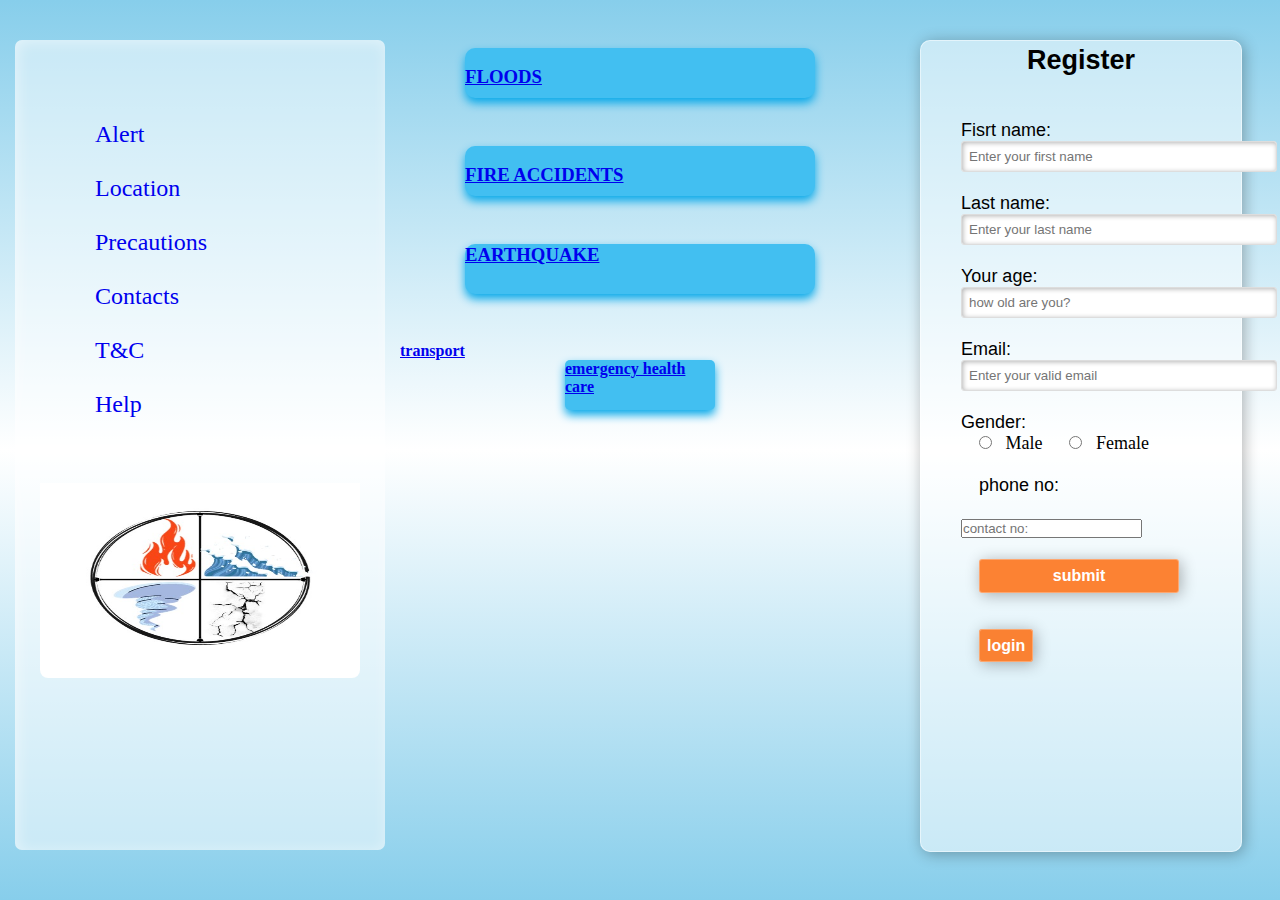
<file: index.html>
<!DOCTYPE html>
<html lang="en">
<head>
    <meta charset="UTF-8">
    <meta name="viewport" content="width=device-width, initial-scale="1.0">
    <title>Document</title>
    <link rel="stylesheet" href="https://cdnjs.cloudflare.com/ajax/libs/font-awesome/6.4.2/css/all.min.css" integrity="sha512-z3gLpd7yknf1YoNbCzqRKc4qyor8gaKU1qmn+CShxbuBusANI9QpRohGBreCFkKxLhei6S9CQXFEbbKuqLg0DA==" crossorigin="anonymous" referrerpolicy="no-referrer" />
    <style>
        .main1
        {
            display: flex;
            text-decoration: solid;
        }
        .firstbox
        {
            width: 500px;
            height:100vh;
            font-display: 20%;
            font-size: x-large;
            text-size-adjust: 10px;
            background-image: linear-gradient(skyblue,white,skyblue);        
}  
        .secondbox
        {
             width: 600px;
             height: 100vh;
             background-image: linear-gradient(skyblue,white,skyblue);
             background:linear-gradient(skyblue,white,skyblue);
             background-position:center;
        }
        .thirdbox
        { 
            width: 500px;
            height: 100vh;
            background:linear-gradient(skyblue,white,skyblue);
        }
        *{
    margin: 0;
    padding: 0;
}
div.main{
    width: 80%;
    margin: 40px auto 0px auto;
}
h2{
    text-align: center;
    padding: 4px;
    font-family: sans-serif;
}
div.register{
    background-color:rgba(255,255,255,0.5);
    width: 100%;
    font-size: 18px;
    border-radius: 10px;
    border: 1px solid rgba(255,255,255,0.5);
    box-shadow: 2px 2px 15px rgba(0,0,0,0.3);
    color: black;
    height: 90vh;
}
form#register{
    margin: 40px;
}
label{
    font-family: sans-serif;
    font-size: 18px;
    font-style: arial;
}
input#name{
    width: 300px;
    border: 1px solid #ddd;
    border-radius: 3px;
    outline: 0;
    padding: 7px;
    background-color: #fff;
    box-shadow: inset 1px 1px 5px rgba(0,0,0,0.3);
}
input#submit{
    width: 200px;
    padding: 7px;
    font-size: 16px;
    font-family: sans-serif;
    font-weight: 600;
    border: none;
    border-radius: 3px;
    background-color: rgba(255,100,0,0.8);
    color: #fff;
    cursor: pointer;
    border: 1px solid rgba(255,255,255,0.3);
    box-shadow: 2px 2px 15px rgba(0,0,0,0.3);
}
.firstbox ul a {
   margin: 80px;
   text-align: center;
   text-decoration: none;
   padding-top:30px;
}
.firstbox ul#list{
    box-shadow: 2px 2px 15px rgba(0,0,0,0.3);

    box-shadow: inset 2px 2px 15px rgba(255,255,255,0.5);
    border-radius: 7px;
    height:90vh ;
    
    width: 370px ;
    margin: 40px auto 0px auto;
    background-color:rgba(255,255,255,0.5);  
}
.register{
    height: 90vh;
}

iframe{
    position: absolute;
    align-items: center;
    justify-content: center;
    width:100vh;
    height: 100vh;
}
.image-container{
    width: 100px;
    height: 100px;
    margin: auto;
}
img.image-container{
    width: 320px;
    height: 195px;
    border-radius:0.5rem ;
    border-top-right-radius: 0.5rem;
    margin-top: 40px;
    background:transparent;
    margin: 25px;
    position: relative;
    padding-top: 40px;
    border-radius: 0.5rem;
}
img.image-container:before{
 content:'';
 position: absolute;
 width: 100%;
 height: 100%;
 background: rgba(255,255,255,0.3);


}
/*
input#submit {
    width:200px;
    padding: 7px;
    font-size: 16px;
    font-family: sans-serif;
    font-weight: 600;
    border: none;
    border-radius: 3px;
    background-color: rgba(255,100,0,0.8);
    color: #fff;
    cursor: pointer;
    text-decoration: none;
    text-align: center;
    border: 1px solid rgba(255,255,255,0.3);
    box-shadow: 2px 2px 15px rgba(0,0,0,0.3);
}*/
.card{
    width: 350px;
    height: 50px;
    background:rgb(66, 191, 241);
    box-shadow: 0 5px 10px rgb(8, 169, 233);
    margin: 10% auto;
    position: relative;
    border-radius: 10px;

}
.card span{
    height: 100%;
    left: 0%;
    background: url(flood.jpg);
    position:absolute;
    transition: 1s;
}
/*

.card span:nth-child(1){
    z-index: 10;
    width: 25%;
    transition-delay: 0;
}
.card span:nth-child(2){
    z-index: 9;
    width: 50%;
    transition-delay: 0.3s;
}
.card span:nth-child(3){
    z-index: 8;
    width: 75%;
    transition-delay: 0.6s;
}
.card span:nth-child(4){
    z-index: 7;
    width: 100%;
    transition-delay: 0.8s;
}
.card:hover span{
    transform:translateY(-100%) ;
    transition: 1s;
}
.card :hover span:nth-child(1){
    transition-delay: 0.8s;
}


.card:hover span:nth-child(2){
    transition-delay: 0.6s;
}
.card:hover span:nth-child(3){
    transition-delay: 0.3s;
}
.card:hover span:nth-child(4){
    transition-delay: 0s;
}

.content{
    color: #fff;
    text-align: center;
    padding:80px 20px;
    width: 100%;
    height: 70%;
    box-sizing: border-box;
}
.content a{
    width: 300px;
    text-decoration: none;
    border-radius: 50px;
    display: block;
margin: 40px;
padding: 0px;
color: white;
    border:1px solid #fff;
    text-align: center;
    
}
*/
.card2{
width: 350px;
    height: 50px;
    background:rgb(66, 191, 241);
    box-shadow: 0 5px 10px rgb(8, 169, 233);
    margin: 10% auto;
    position: relative;
    border-radius: 10px;
}
.card3{
    width: 350px;
    height: 50px;
    background:rgb(66, 191, 241);
    box-shadow: 0 5px 10px rgb(8, 169, 233);
    margin: 10% auto;
    position: relative;
    border-radius: 10px;
}
/*
.content2{
    color: #fff;
    text-align: center;
    padding:80px 20px;
    width: 100%;
    height: 20%;
    box-sizing: border-box;
}
.content2 a{
    width: 300px;
    text-decoration: none;
    border-radius: 50px;
    display: block;
margin: auto;

color: white;
    border:1px solid #fff

}
.card2 span{
    height: 100%;
    left: 0%;
    background: url(fire3.jpg);
    position:absolute;
    transition: 1s;
    border-width: border-box;
}
.card2 span:nth-child(1){
    z-index: 10;
    width: 25%;
    transition-delay: 0;
}
.card2 span:nth-child(2){
    z-index: 9;
    width: 50%;
    transition-delay: 0.3s;
}
.card2 span:nth-child(3){
    z-index: 8;
    width: 75%;
    transition-delay: 0.6s;
}
.card2 span:nth-child(4){
    z-index: 7;
    width: 100%;
    transition-delay: 0.8s;
}
.card2:hover span{
    transform:translateY(-100%) ;
    transition: 1s;
}
.card2 :hover span:nth-child(1){
    transition-delay: 0.8s;
}


.card2:hover span:nth-child(2){
    transition-delay: 0.6s;
}
.card2:hover span:nth-child(3){
    transition-delay: 0.3s;
}
.card2:hover span:nth-child(4){
    transition-delay: 0s;
}
.card3 span{
    height: 100%;
    left: 0%;
    background: url(earth.jpg);
    position:absolute;
    transition: 1s;
}
.card3 span:nth-child(1){
    z-index: 10;
    width: 25%;
    transition-delay: 0;
}
.card3 span:nth-child(2){
    z-index: 9;
    width: 50%;
    transition-delay: 0.3s;
}
.card3 span:nth-child(3){
    z-index: 8;
    width: 75%;
    transition-delay: 0.6s;
}
.card3 span:nth-child(4){
    z-index: 7;
    width: 100%;
    transition-delay: 0.8s;
}
.card3:hover span{
    transform:translateY(-100%) ;
    transition: 1s;
}
.card3:hover span:nth-child(1){
    transition-delay: 0.8s;
}
.card3:hover span:nth-child(2){
    transition-delay: 0.6s;
}
.card3:hover span:nth-child(3){
    transition-delay: 0.3s;
}
.card3:hover span:nth-child(4){
    transition-delay: 0s;
}
.content3{
    color: #fff;
    text-align: center;
    padding:80px 20px;
    width: 100%;
    height: 70%;
    box-sizing: border-box;
}

.content3 a{
    width: 300px;
    text-decoration: none;
    border-radius: 50px;
    display: block;
margin: auto;
color: white;
    border:1px solid #fff

}
*/
.login{
    
    width:200px;
    padding: 7px;
    font-size: 16px;
    font-family: sans-serif;
    font-weight: 600;
    border: none;
    border-radius: 3px;
    background-color: rgba(255,100,0,0.8);
    color: #fff;
    cursor: pointer;
    text-decoration: none;
    text-align: center;
    border: 1px solid rgba(255,255,255,0.3);
    box-shadow: 2px 2px 15px rgba(0,0,0,0.3);

}

.content5{
    width: 150px;
    height: 50px;
    background:rgb(66, 191, 241);
    box-shadow: 0 5px 10px rgb(8, 169, 233);
    margin: 0% auto;
    position: relative;
    border-radius: 5px;

}
    </style>
</head>
<body>
<div class="main1">
    <div class="firstbox">
            <ul class="list" id="list">
                <br>
                <br>
                <br>
               <a href="/rescue.html"><i class="fa-sharp fa-solid fa-biohazard" style="color: #010813;"></i>Alert</a><br>
               <br>
               <a href="location.html">
                       <i class="fa-sharp fa-solid fa-location-dot "  style="color: #0d0514;"></i>  Location</a></iframe><br>
                  <br>
                 <a href="/precautions.html"><i class="fa-sharp fa-solid fa-shield-heart" style="color: #010813;"></i> Precautions</a><br>
                 <br>
                 <a href="/contacts.html"><i class="fa-solid fa-phone-flip" style="color: #00060f;"></i>  Contacts</a><br>
                 <br>
                <a href="/tc.html"><i class="fa-solid fa-circle-exclamation" style="color: #01060e;"></i> T&C</a><br>
                <br>
              <a href="/help.html"><i class="fa-solid fa-circle-info" style="color: #000919;"></i>Help</a>
        <img src="./logo.jpg"class="image-container">
                 </ul>
  </div>
   <div class="secondbox">
    <div class="card">
        <span></span><span></span><span></span><span></span><br>
        <div class="content">
           <a href="floods.html"><h3>FLOODS </h3><i class="fa-sharp fa-solid fa-location-dot fa-bounce" style="color: #e3f0f5;"></i></a>
        </div><br>
        </div>
        <div class="card2">
            <span></span><span></span><span></span><span></span><br>
            <div class="content2">
                <a href="fire.html"><h3>FIRE ACCIDENTS</h3><i class="fa-sharp fa-solid fa-location-dot fa-bounce" style="color: #e3f0f5;"></i></a>
            </div>
            </div>
        <div class="card3">
            <span></span><span></span><span></span><span></span>
            <div class="content3">
                <a href="earthquake.html"><h3>EARTHQUAKE</h3><i class="fa-sharp fa-solid fa-location-dot fa-bounce" style="color: #e3f0f5;"></i></a>
           </div>
           </div>
           <div class="content4">
                <a href="transport.html"><h4>transport</h4></a>
           </div>
           <div class="content5">
            <a href="emergrncyhealthcare.html"><h4>emergency health care</h4></a>
           </div>
             </div> 
        <div class="thirdbox" >
        <div class="main">
            <div class="register">
                <h2>Register</h2>
                <form id="register" method="post">
                    <label>Fisrt name: </label>
                    <br>
                    <input type="text" name="fname"
                    id="name" placeholder="Enter your first name">
                    <br><br>
                    <label>Last name: </label>
                    <br>
                    <input type="text" name="lname"
                    id="name" placeholder="Enter your last name">
                    <br><br>
                    <label>Your age: </label>
                    <br>
                    <input type="number" name="age"
                    id="name" placeholder="how old are you?">
                    <br><br>
                    <label>Email: </label>
                    <input type="email" name="email"
                    id="name" placeholder="Enter your valid email">
                    <br><br>
                    <label>Gender:</label>
                    <br>
                    &nbsp;&nbsp;&nbsp;
                    <input type="radio" name="gender"
                    id="male">
                    &nbsp;
                    <span id= "male">Male</span>
                    &nbsp;&nbsp;&nbsp;&nbsp;
                    <input type="radio" name="gender"
                    id="female">
                    &nbsp;
                    <span id="female">Female</span>
                    <br><br>
                    &nbsp;&nbsp;&nbsp;
                    <label>phone no:</label>
                    <br><br>
                    <input type="number" name="ph no"
                    id="ph no" placeholder="contact no:">
                    <br><br>
                    &nbsp;&nbsp;&nbsp;
                    <input type="submit" value="submit"
                    name="submit" id="submit"><br>
                    <br><br>
                    &nbsp;&nbsp;&nbsp;
                    <a href="./logo.html" class="login">login</a><br>
                    </form>
            </div>
        </div>
        </div>
</body>
</html>
</file>
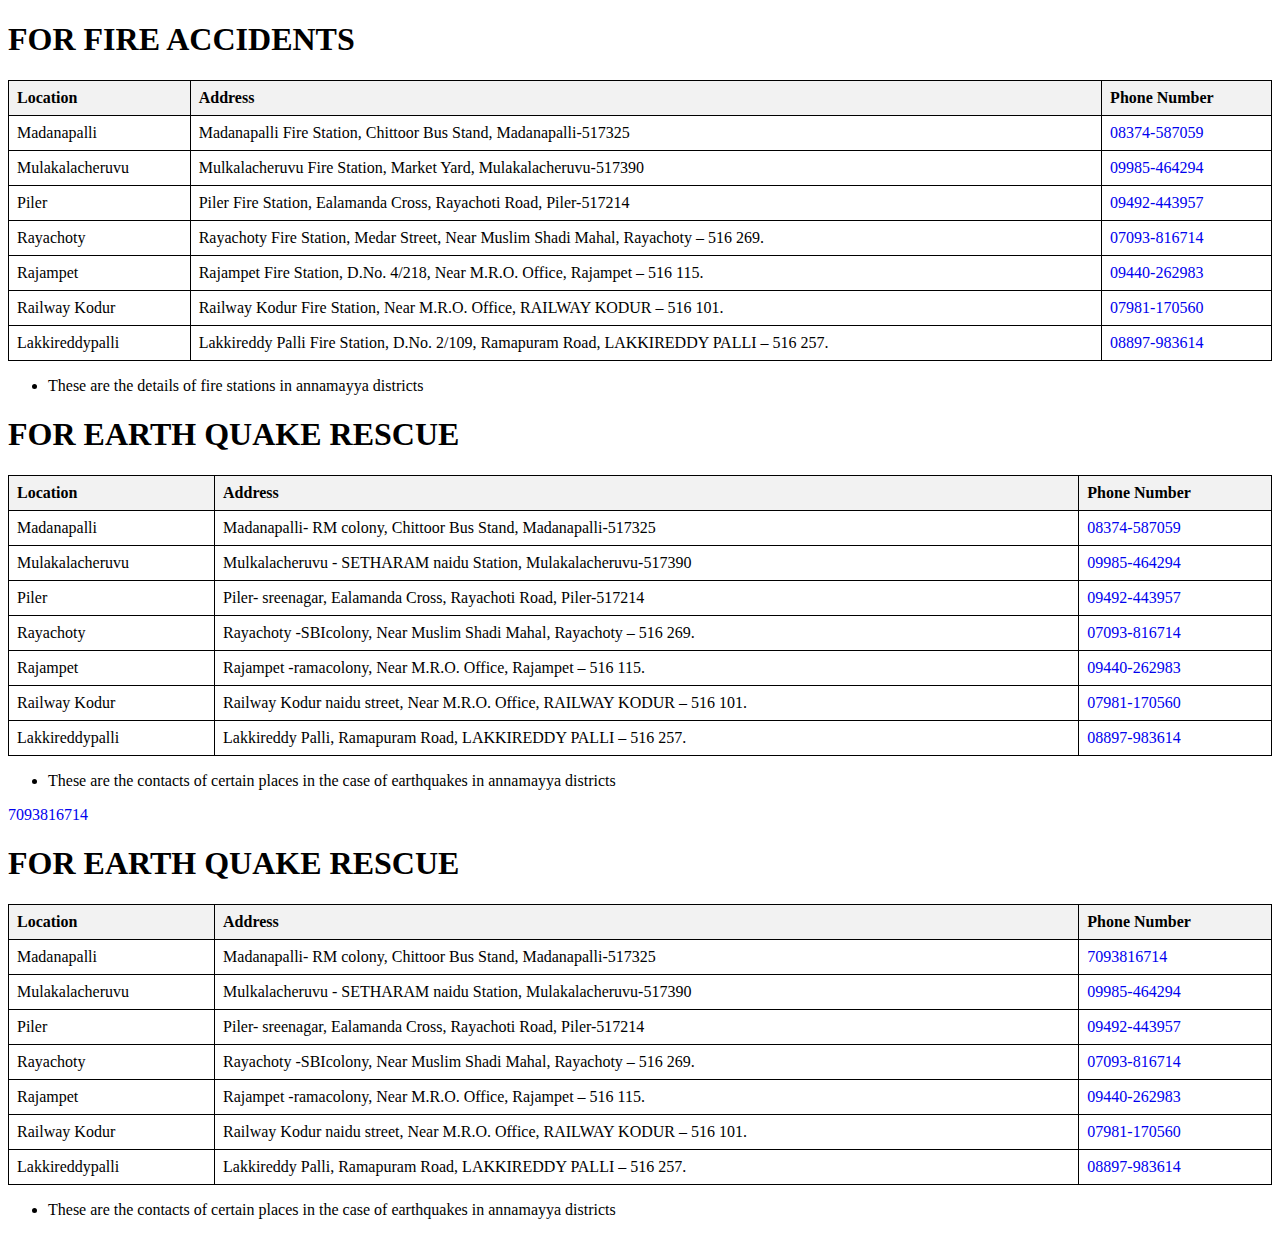
<file: contacts.html>
<!DOCTYPE html>
<html>
<head>
    <style>
        table {
            border-collapse: collapse;
            width: 100%;
        }
        th, td {
            border: 1px solid black;
            padding: 8px;
            text-align: left;
        }
        th {
            background-color: #f2f2f2;
        }
        a {
            text-decoration: none;
        }
       h1
       {
        text-align:"centre";
}

    </style>
</head>
<body>
<h1>FOR FIRE ACCIDENTS</h1>

<table>
    <tr>
        <th>Location</th>
        <th>Address</th>
        <th>Phone Number</th>
    </tr>
    <tr>
        <td>Madanapalli</td>
        <td>Madanapalli Fire Station, Chittoor Bus Stand, Madanapalli-517325</td>
        <td><a href="tel:08374589059">08374-587059</a></td>
    </tr>
    <tr>
        <td>Mulakalacheruvu</td>
        <td>Mulkalacheruvu Fire Station, Market Yard, Mulakalacheruvu-517390</td>
        <td><a href="tel:09985464294">09985-464294</a></td>
    </tr>
    <tr>
        <td>Piler</td>
        <td>Piler Fire Station, Ealamanda Cross, Rayachoti Road, Piler-517214</td>
        <td><a href="tel:09492443957">09492-443957</a></td>
    </tr>
    <tr>
        <td>Rayachoty</td>
        <td>Rayachoty Fire Station, Medar Street, Near Muslim Shadi Mahal, Rayachoty – 516 269.</td>
        <td><a href="tel:07093816714">07093-816714</a></td>
    </tr>
    <tr>
        <td>Rajampet</td>
        <td>Rajampet Fire Station, D.No. 4/218, Near M.R.O. Office, Rajampet – 516 115.</td>
        <td><a href="tel:09440262983">09440-262983</a></td>
    </tr>
    <tr>
        <td>Railway Kodur</td>
        <td>Railway Kodur Fire Station, Near M.R.O. Office, RAILWAY KODUR – 516 101.</td>
        <td><a href="tel:07981170560">07981-170560</a></td>
    </tr>
    <tr>
        <td>Lakkireddypalli</td>
        <td>Lakkireddy Palli Fire Station, D.No. 2/109, Ramapuram Road, LAKKIREDDY PALLI – 516 257.</td>
        <td><a href="tel:08897983614">08897-983614</a></td>
    </tr>
</table>
<p><ul><li>These are the details of fire stations in annamayya districts</li></ul>

    <style>
        table {
            border-collapse: collapse;
            width: 100%;
        }
        th, td {
            border: 1px solid black;
            padding: 8px;
            text-align: left;
        }
        th {
            background-color: #f2f2f2;
        }
        a {
            text-decoration: none;
        }
       h1
       {
        text-align:"centre";
}

    </style>

<h1>FOR EARTH QUAKE RESCUE</h1>

<table>
    <tr>
        <th>Location</th>
        <th>Address</th>
        <th>Phone Number</th>
    </tr>
    <tr>
        <td>Madanapalli</td>
        <td>Madanapalli- RM colony, Chittoor Bus Stand, Madanapalli-517325</td>
        <td><a href="tel:08374589059">08374-587059</a></td>
    </tr>
    <tr>
        <td>Mulakalacheruvu</td>
        <td>Mulkalacheruvu - SETHARAM naidu Station, Mulakalacheruvu-517390</td>
        <td><a href="tel:09985464294">09985-464294</a></td>
    </tr>
    <tr>
        <td>Piler</td>
        <td>Piler- sreenagar, Ealamanda Cross, Rayachoti Road, Piler-517214</td>
        <td><a href="tel:09492443957">09492-443957</a></td>
    </tr>
    <tr>
        <td>Rayachoty</td>
        <td>Rayachoty -SBIcolony, Near Muslim Shadi Mahal, Rayachoty – 516 269.</td>
        <td><a href="tel:07093816714">07093-816714</a></td>
    </tr>
    <tr>
        <td>Rajampet</td>
        <td>Rajampet -ramacolony, Near M.R.O. Office, Rajampet – 516 115.</td>
        <td><a href="tel:09440262983">09440-262983</a></td>
    </tr>
    <tr>
        <td>Railway Kodur</td>
        <td>Railway Kodur naidu street, Near M.R.O. Office, RAILWAY KODUR – 516 101.</td>
        <td><a href="tel:07981170560">07981-170560</a></td>
    </tr>
    <tr>
        <td>Lakkireddypalli</td>
        <td>Lakkireddy Palli, Ramapuram Road, LAKKIREDDY PALLI – 516 257.</td>
        <td><a href="tel:08897983614">08897-983614</a></td>
    </tr>
</table>
<p><ul><li>These are the contacts of certain places in the case of earthquakes in annamayya districts</li></ul>

    <style>
        table {
            border-collapse: collapse;
            width: 100%;
        }
        th, td {
            border: 1px solid black;
            padding: 8px;
            text-align: left;
        }
        th {
            background-color: #f2f2f2;
        }
        a {
            text-decoration: none;
        }
       h1
       {
        text-align:"centre";
}

    </style>
</head>
<body>
    <a href="tel:7093816714">7093816714</a>
<h1>FOR EARTH QUAKE RESCUE</h1>

<table>
    <tr>
        <th>Location</th>
        <th>Address</th>
        <th>Phone Number</th>
    </tr>
    <tr>
        <td>Madanapalli</td>
        <td>Madanapalli- RM colony, Chittoor Bus Stand, Madanapalli-517325</td>
        <td><a href="tel:7093816714">7093816714</a></a></td>
    </tr>
    <tr>
        <td>Mulakalacheruvu</td>
        <td>Mulkalacheruvu - SETHARAM naidu Station, Mulakalacheruvu-517390</td>
        <td><a href="tel:09985464294">09985-464294</a></td>
    </tr>
    <tr>
        <td>Piler</td>
        <td>Piler- sreenagar, Ealamanda Cross, Rayachoti Road, Piler-517214</td>
        <td><a href="tel:09492443957">09492-443957</a></td>
    </tr>
    <tr>
        <td>Rayachoty</td>
        <td>Rayachoty -SBIcolony, Near Muslim Shadi Mahal, Rayachoty – 516 269.</td>
        <td><a href="tel:07093816714">07093-816714</a></td>
    </tr>
    <tr>
        <td>Rajampet</td>
        <td>Rajampet -ramacolony, Near M.R.O. Office, Rajampet – 516 115.</td>
        <td><a href="tel:09440262983">09440-262983</a></td>
    </tr>
    <tr>
        <td>Railway Kodur</td>
        <td>Railway Kodur naidu street, Near M.R.O. Office, RAILWAY KODUR – 516 101.</td>
        <td><a href="tel:07981170560">07981-170560</a></td>
    </tr>
    <tr>
        <td>Lakkireddypalli</td>
        <td>Lakkireddy Palli, Ramapuram Road, LAKKIREDDY PALLI – 516 257.</td>
        <td><a href="tel:08897983614">08897-983614</a></td>
    </tr>
</table>
<p><ul><li>These are the contacts of certain places in the case of earthquakes in annamayya districts</li></ul>

</body>

</html>
</file>
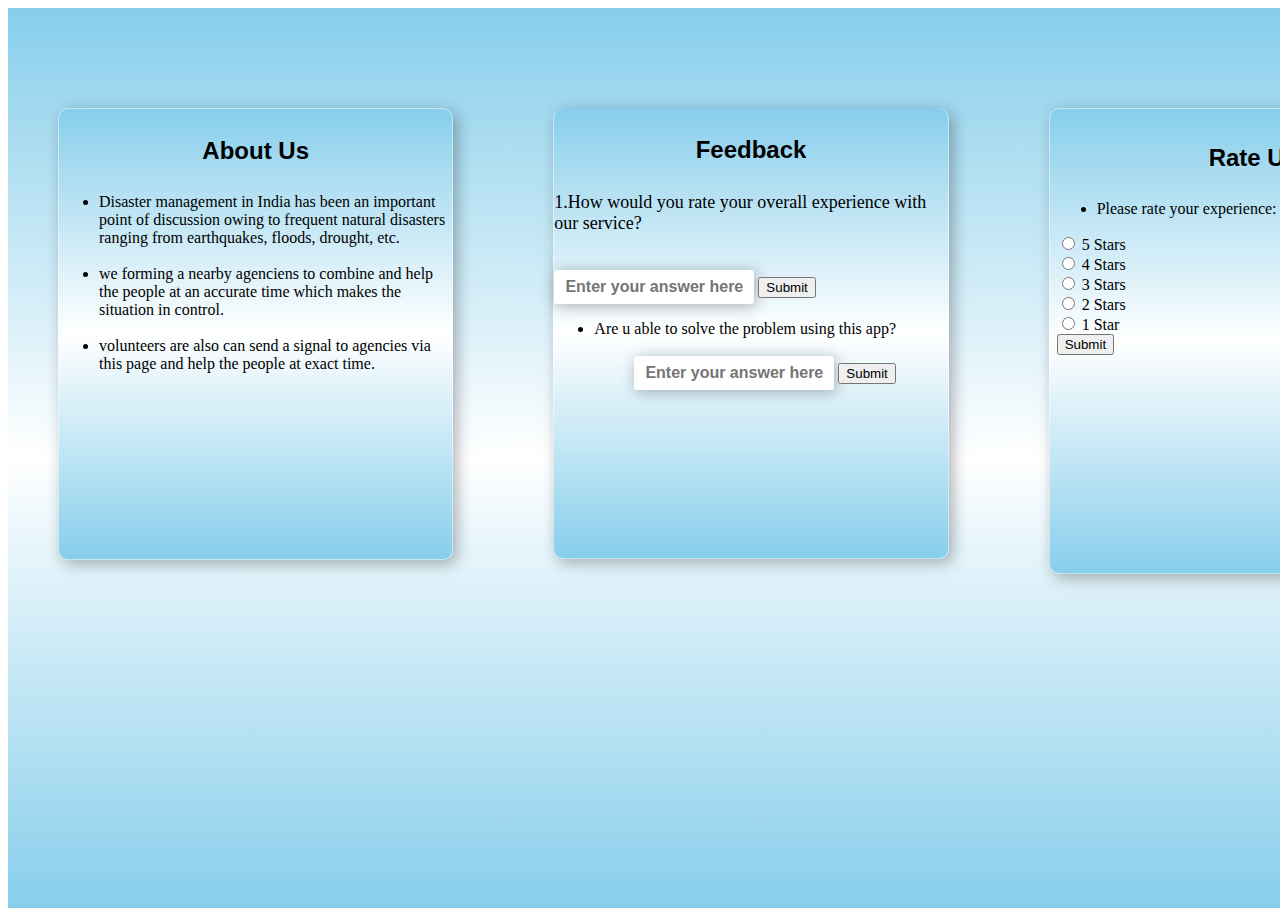
<file: help.html>
<html>
<head>
<title>CSS Service Box Hover Effects</title>
<link rel="stylesheet" type="text/css">
<style>
.main4{
    display: flex;
            text-decoration: solid;
            height: 100vh;
            width: 1500px;
            background-image: linear-gradient(skyblue,white,skyblue);        

}
.container{
    width: 500px;
            height:100vh;
            font-display: 20%;
            font-size: x-large;
            text-size-adjust: 10px;
            background-image: linear-gradient(skyblue,white,skyblue);        

}.box2{
    width: 500px;
            height:100vh;
            font-display: 20%;
            font-size: x-large;
            text-size-adjust: 10px;
            background-image: linear-gradient(skyblue,white,skyblue);        

}.content{
    width: 500px;
            height:100vh;
            font-display: 20%;
            font-size: x-large;
            text-size-adjust: 10px;
            background-image: linear-gradient(skyblue,white,skyblue);        

}
h3{
    text-align: center;
    padding: 4px;
    font-family: sans-serif;

}
div.content{
    background-color:rgba(255,255,255,0.5);
    width: 450px;
    font-size: 16px;
    border-radius: 10px;
    border: 1px solid rgba(255,255,255,0.5);
    box-shadow: 4px 4px 15px rgba(0,0,0,0.3);
    color: black;
    height: 50vh;
    margin: 50px;
    margin-top: 100px;
}
div.container{
    background-color:rgba(255,255,255,0.5);
    width: 450px;
    font-size: 16px;
    border-radius: 10px;
    border: 1px solid rgba(255,255,255,0.5);
    box-shadow: 4px 4px 15px rgba(0,0,0,0.3);
    color: black;
    height: 50vh;
    margin: 50px;
    margin-top: 100px;
}
div.box2{
    background-color:rgba(255,255,255,0.5);
    width: 450px;
    font-size: 16px;
    border-radius: 10px;
    border: 1px solid rgba(255,255,255,0.5);
    box-shadow: 4px 4px 15px rgba(0,0,0,0.3);
    color: black;
    height: 85vh;
    margin: 50px;
    margin-top: 100px;
    border-top: 50px;
    height: 50vh;
    justify-content: center;
}
p{
    font-size: large;
    text-decoration-color:black ;
}
.container h3{
    font-size: x-large;
    font-family: Arial, Helvetica, sans-serif;
    font-style: normal;
    text-decoration:20px;
    text-align: center;
}
.box2 h3{
    font-size: x-large;
    font-family: Arial, Helvetica, sans-serif;
    font-style: normal;
    text-decoration:20px;
    text-align: center;
}
.content h3{
    font-size: x-large;
    font-family: Arial, Helvetica, sans-serif;
    font-style: normal;
    text-decoration:20px;
    text-align: center;
}
.container h3 p{
    font-size: xx-large;
    font-family: Arial, Helvetica, sans-serif;
    font-style: normal;
    text-decoration:20px;
    text-align: center;
    padding: 7px;
    
}
input#answer{
    width:200px;
    padding: 7px;
    font-size: 16px;
    font-family: sans-serif;
    font-weight: 600;
    border: none;
    border-radius: 3px;
    
    color: gray;
    cursor: pointer;
    text-decoration: none;
    text-align: center;
    border: 1px solid rgba(255,255,255,0.3);
    box-shadow: 2px 2px 15px rgba(0,0,0,0.3);
}
input #rating{
 margin: 30px;
    text-align: center;
}
.content{
width: 300px;
    border: 1px solid #ddd;
    border-radius: 3px;
    outline: 0;
    padding: 7px;
    background-color: #fff;
    box-shadow: inset 1px 1px 5px rgba(0,0,0,0.3);
    margin: 40px;
}

</style>
</head>
<body>
    <div class="main4">
<div class="container">
<h3>About Us</h3>
<ul>
    <li> Disaster management in India has been an important point of discussion owing to frequent natural disasters ranging from earthquakes, floods, drought, etc. <br></li>
<br>
<li>   we forming a nearby agenciens to combine and help the people at an accurate time which makes the situation in control.<br></li>
<br>
<li> volunteers are also can send a signal to agencies via this page and help the people at exact time.<br></li>
<br>
</p>
</div>
<div class="box2">

<h3>Feedback</h3>
    
    <p>1.How would you rate your overall experience with our service?<br>
</p>
<br>
     <form>
        <input type="text" id="answer" name="answer" placeholder="Enter your answer here">
        <input type="submit" value="Submit">
    </form>
    
    <ul><li>Are u able to solve the problem using this app?<ul></li>
<br>
     <form>
        <input type="text" id="answer" name="answer" placeholder="Enter your answer here">
        <input type="submit" value="Submit">
    </form>
</div>

<div class="content">
<h3>Rate Us</h3>
 
    <ul><li>Please rate your experience:</li></ul>
   
    <form>
        <input type="radio" id="star5" name="rating" value="5">
        <label for="star5">5 Stars</label><br>
        
        <input type="radio" id="star4" name="rating" value="4">
        <label for="star4">4 Stars</label><br>
        
        <input type="radio" id="star3" name="rating" value="3">
        <label for="star3">3 Stars</label><br>
        
        <input type="radio" id="star2" name="rating" value="2">
        <label for="star2">2 Stars</label><br>
        
        <input type="radio" id="star1" name="rating" value="1">
        <label for="star1">1 Star</label><br>

        <input type="submit" value="Submit"><br>
    </form>
</div>
</div>
</div>
</body>
</html>
</file>
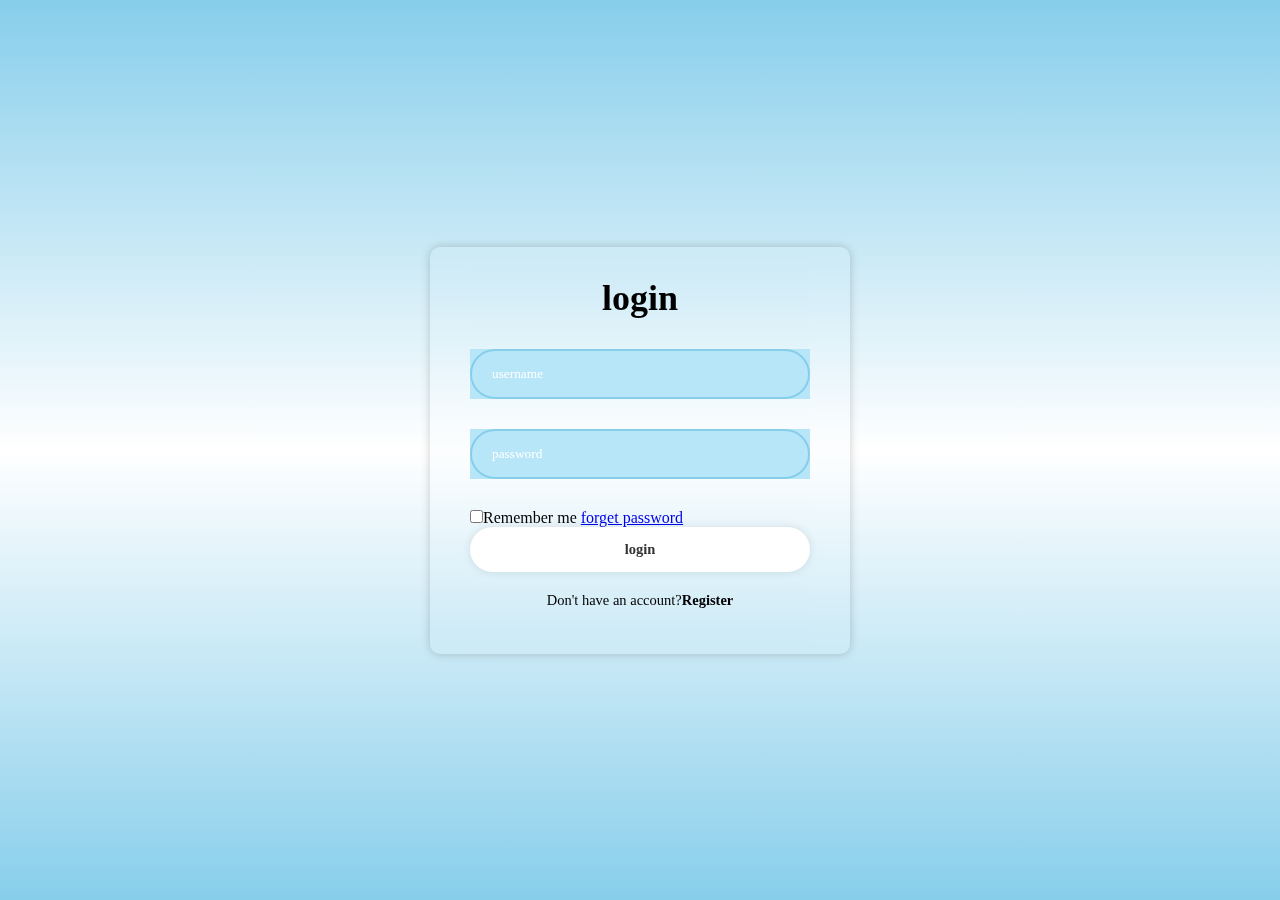
<file: logo.html>
<!DOCTYPE html>
<html lang="en">
<head>
    <meta charset="UTF-8">
    <meta name="viewport" content="width=device-width, initial-scale=1.0">
    <title>login</title>
    <style>
        *{
            margin: 0;
            padding: 0;
            box-sizing: border-box;
            font-family:"poppins,snas-serif";
        }
        body{
            display: flex;
            justify-content: center;
            align-items: center;
            min-height: 100vh;
            background:linear-gradient( skyblue,white,skyblue);
        }
        .wrapper{
            width: 420px;
            background: transparent;
            color:black;
border-radius: 10px;
padding: 30px 40px;
backdrop-filter: blur(20px);
box-shadow: 0 0 10px rgba(0,0,0,.2);
        }
        .wrapper h1{
            font-size: 36px;
            text-align: center;
        }
        .wrapper .input-box{
            width: 100%;
            height: 50px;
            background: rgb(183, 230, 249);
            margin: 30px 0;
              
        }
            .input-box input{
width: 100%;
height: 100%;
background: transparent;
border:none;
outline: none;
border: 2px solid skyblue;
border-radius:40px;
font: 16px;
color: #fff;
padding: 20px 45px 20px 20px;
            }
            .input-box input::placeholder{
                color: #fff;

            }
            .wrappwer .remember-forget{
                display:flex;
                justify-content: space-between;
                font-size: 14.5px;
                margin: 15px 0px 15px;
            }
            .remember-forget label input{
                accent-color: #fff;
                margin-right: 3px;
            }
            .remember-forget a:hover{
                text-decoration: underline;

            }
            .wrapper .btn{
                width:100%;
                height: 45px;
                background: #fff;
                border: none;
                outline: none;
                border-radius: 40px;
                box-shadow: 0 0 10px rgba(0,0,0,0.1);
                cursor: pointer;
                font-size: 14.5px;
                color: #333;
                font-weight: 600;
            }
            .wrapper .register-link{
                font-size: 14.5px;
                text-align: center;
                margin: 20px 0 15px;
            }
            .register-link p a{
                color: black;
                text-decoration: none;
                font-weight: 600;
            }
            .register-link p a:hover{
                text-decoration: underline;
            }
            
        
    </style>
</head>
<body>
    
    <div class="wrapper">
        <form action="">
            <h1>login</h1>
            <div class="input-box">
                <input type="text" placeholder="username"
                required>
                </div>
            <div class="input-box">
                <input type="password" placeholder="password" required>
                      </div>
                     <div class="remeber-forget">
    <label><input type="checkbox">Remember me</label>
    <a href="#">forget password</a>
</div>
<button type="submit" class="btn">login</button>
<div class="register-link">
    <p>Don't have an account?<a href="index.html">Register</a> </p>
</div>
        </form>
    </div>
</body>
</html>
</file>
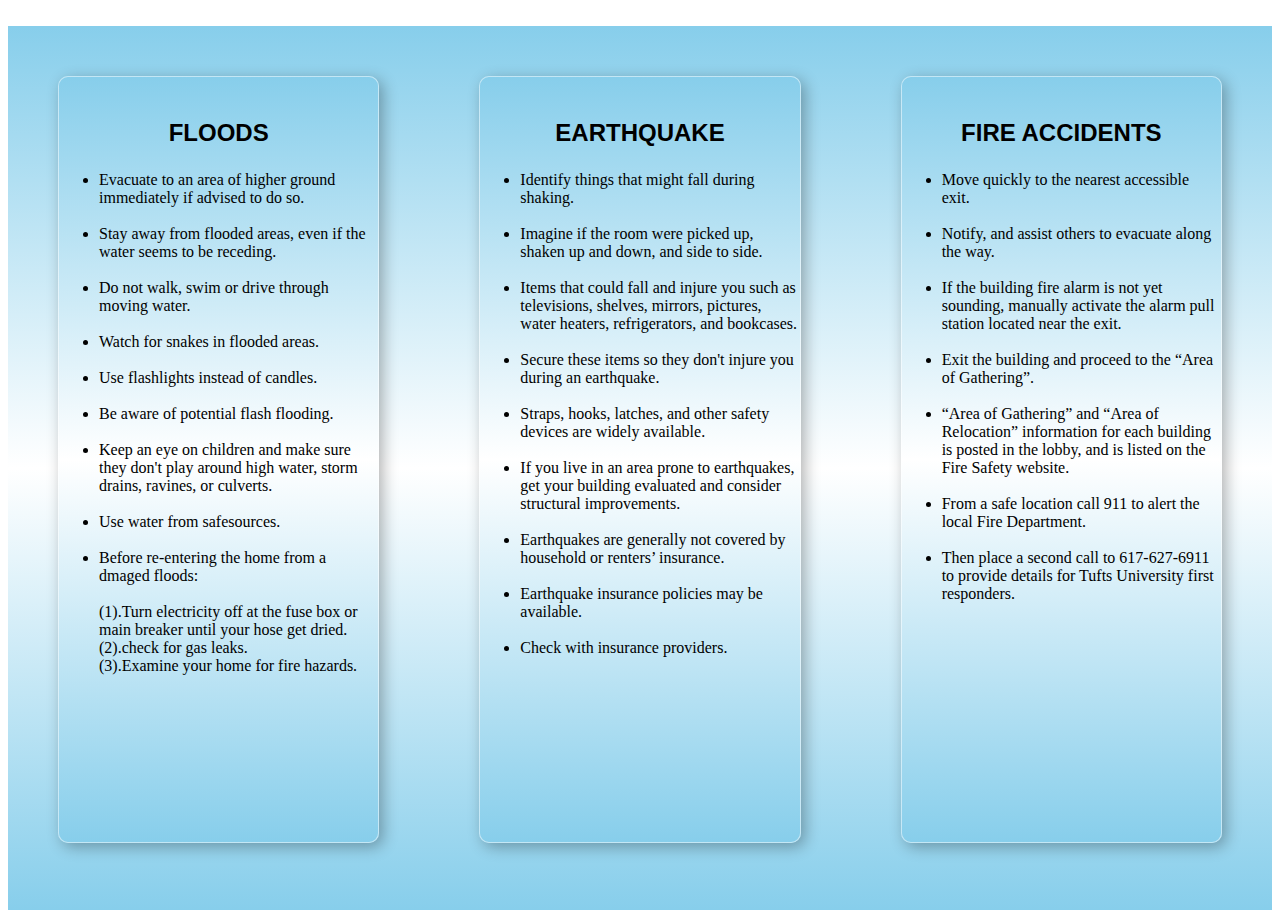
<file: precautions.html>
<html>
<head>
<title>CSS Service Box Hover Effects</title>
<link rel="stylesheet" type="text/css">
<style>
    .main2{
        display:flex;
        width: 100%;
        height: 100%;
        background-image: linear-gradient(skyblue,white,skyblue);
    }
.container {
 width: 450px;
 height: 100vh;
            background-image: linear-gradient(skyblue,white,skyblue);        
}
.box{
    width: 450px;
 height: 100vh;
            background-image: linear-gradient(skyblue,white,skyblue);        
}
.content{
    width: 450px;
 height: 100vh;
            background-image: linear-gradient(skyblue,white,skyblue);        

}
div.container{
    background-color:rgba(255,255,255,0.5);
    width: 400px;
    font-size: 16px;
    border-radius: 10px;
    border: 1px solid rgba(255,255,255,0.5);
    box-shadow: 4px 4px 15px rgba(0,0,0,0.3);
    color: black;
    height: 85vh;
    margin: 50px;
    margin-top: 50px;
}
.container h3{
    font-size: x-large;
    font-family: Arial, Helvetica, sans-serif;
    font-style: normal;
    text-decoration:20px;
    text-align: center;
}
div .box{
    background-color:rgba(255,255,255,0.5);
    width: 400px;
    font-size: 16px;
    border-radius: 10px;
    border: 1px solid rgba(255,255,255,0.5);
    box-shadow: 4px 4px 15px rgba(0,0,0,0.3);
    color: black;
    height: 85vh;
    margin: 50px;
    margin-top: 50px;
}
.box h3{
    font-size: x-large;
    font-family: Arial, Helvetica, sans-serif;
    font-style: normal;
    text-decoration:20px;
    text-align: center;
}
div.content{
    background-color:rgba(255,255,255,0.5);
    width: 400px;
    font-size: 16px;
    border-radius: 10px;
    border: 1px solid rgba(255,255,255,0.5);
    box-shadow: 4px 4px 15px rgba(0,0,0,0.3);
    color: black;
    height: 85vh;
    margin: 50px;
    margin-top: 50px;
}
.content h3{
    font-size: x-large;
    font-family: Arial, Helvetica, sans-serif;
    font-style: normal;
    text-decoration:20px;
    text-align: center;
}
</style>
</head>
<body><br>
    <div class="main2">
        <br>
<div class="container">
    <br>
<h3>FLOODS</h3>
<ul><li>Evacuate to an area of higher ground immediately if advised to do so.</li><br>
    <li>Stay away from flooded areas, even if the water seems to be receding.</li><br>
        <li>Do not walk, swim or drive through moving water.</li><br>
            <li>Watch for snakes in flooded areas.</li><br>
                <li>Use flashlights instead of candles.</li><br>
                    <li>Be aware of potential flash flooding.</li><br>
                        <li>Keep an eye on children and make sure they don't play around high water, storm drains, ravines, or culverts.</li><br>
                            <li>Use water from safesources.</li><br>
                                <li>Before re-entering the home from a dmaged floods:</li><br>
(1).Turn electricity off at the fuse box or main breaker until your hose get dried.<br>
(2).check for gas leaks.<br>
(3).Examine your home for fire hazards.</ul><br>
</div>
    <div class="box">
        <br>
<h3>EARTHQUAKE</h3>
<ul><li>Identify things that might fall during shaking.</li><br>
    <li>Imagine if the room were picked up, shaken up and down, and side to side.</li><br> 
        <li>Items that could fall and injure you such as televisions, shelves, mirrors, pictures, water heaters, refrigerators, and bookcases.</li><br>
            <li>Secure these items so they don't injure you during an earthquake.</li><br> 
                <li>Straps, hooks, latches, and other safety devices are widely available.</li><br>
                    <li>If you live in an area prone to earthquakes, get your building evaluated and consider structural improvements.</li><br>
                        <li>Earthquakes are generally not covered by household or renters’ insurance.</li><br> 
                            <li>Earthquake insurance policies may be available.</li><br> 
                                <li>Check with insurance providers.</li></ul><br>
</div>

<div class="content">
    <br>
<h3>FIRE ACCIDENTS</h3>
<ul><li>Move quickly to the nearest accessible exit.</li><br>
    <li>Notify, and assist others to evacuate along the way.</li><br>
        <li>If the building fire alarm is not yet sounding, manually activate the alarm pull station located near the exit.</li><br>
            <li>Exit the building and proceed to the “Area of Gathering”.</li><br>
                <li>“Area of Gathering” and “Area of Relocation” information for each building is posted in the lobby, and is listed on the Fire Safety website.</li><br>
                    <li>From a safe location call 911 to alert the local Fire Department.</li><br>
                        <li>Then place a second call to 617-627-6911 to provide details for Tufts University first responders.</li></ul><br>

</div>
</div>
</body>
</html>
</file>
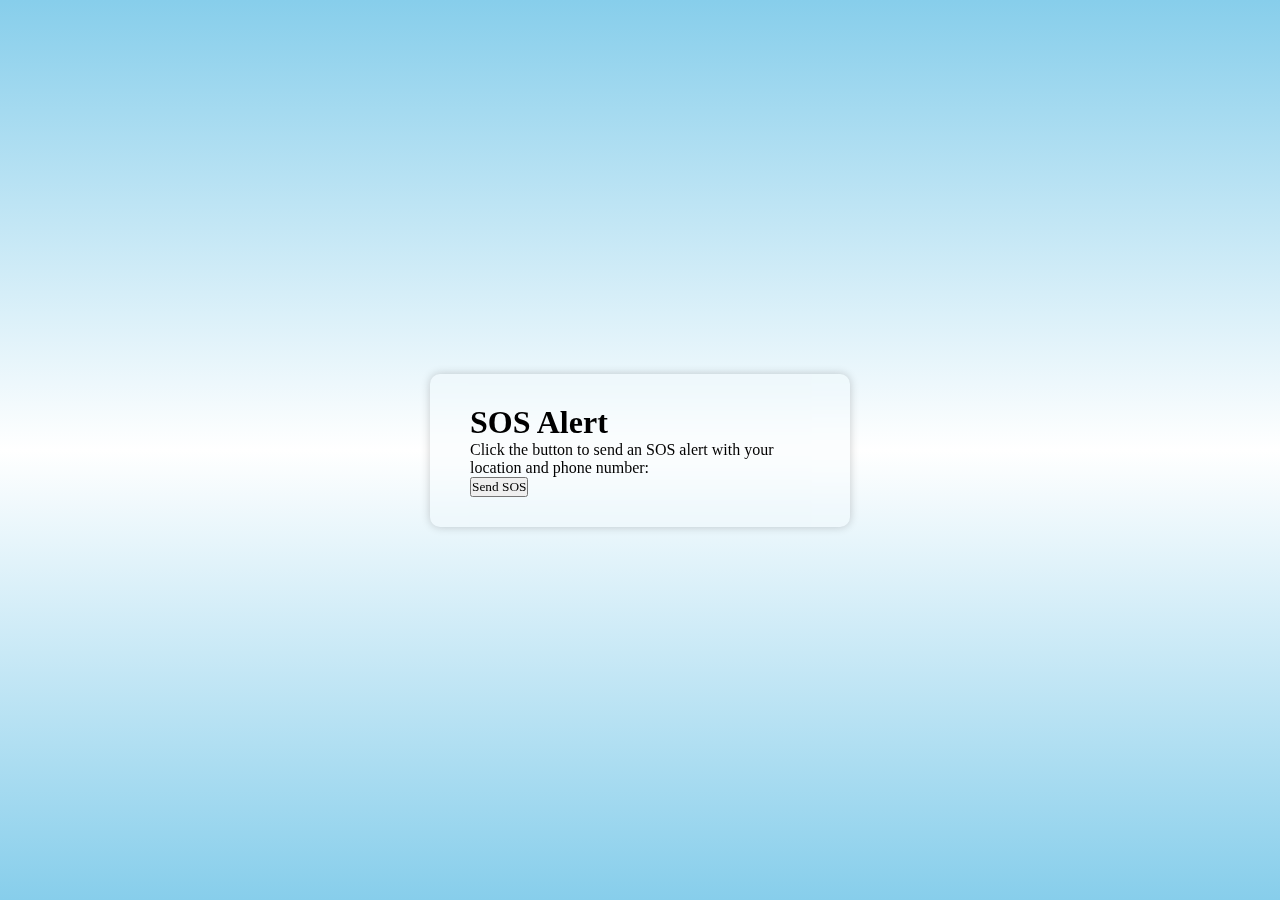
<file: rescue.html>
<!DOCTYPE html>
<html>
<head>
    <title>SOS Alert</title>
    <style>
        *{
            margin: 0;
            padding: 0;
            box-sizing: border-box;
            font-family:"poppins,snas-serif";
        }
        body{
            display: flex;
            justify-content: center;
            align-items: center;
            min-height: 100vh;
            background:linear-gradient( skyblue,white,skyblue);
        }
        .alert{
            width: 420px;
            background: transparent;
            color:black;
border-radius: 10px;
padding: 30px 40px;
backdrop-filter: blur(20px);
box-shadow: 0 0 10px rgba(0,0,0,.2);
        
        }
        #sosbutton{
           margin:30px;
           padding:10px;  
        }
    </style>
</head>
<body>
    <div class="alert">
    <h1>SOS Alert</h1>
    <p>Click the button to send an SOS alert with your location and phone number:</p>
    <button id="sosButton">Send SOS</button>

    <script>
        document.getElementById("sosButton").addEventListener("click", function () {
            // Get user's location (geolocation API)
            navigator.geolocation.getCurrentPosition(function (position) {
                const latitude = position.coords.latitude;
                const longitude = position.coords.longitude;

                // Prompt for phone number (you can use a form for this)
                const phoneNumber = prompt("Enter your phone number:");

                // Send SOS data to the backend (via AJAX or fetch)
                const data = {
                    latitude,
                    longitude,
                    phoneNumber
                };

                fetch("/backend/sos.php", {
                    method: "POST",
                    body: JSON.stringify(data),
                    headers: {
                        "Content-Type": "application/json"
                    }
                })
                .then(response => response.json())
                .then(responseData => {
                    alert(responseData.message);
                })
                .catch(error => {
                    console.error("Error:", error);
                });
            }, function (error) {
                console.error("Error getting location:", error);
            });
        });
    </script>
    </div>
</body>
</html>
</file>
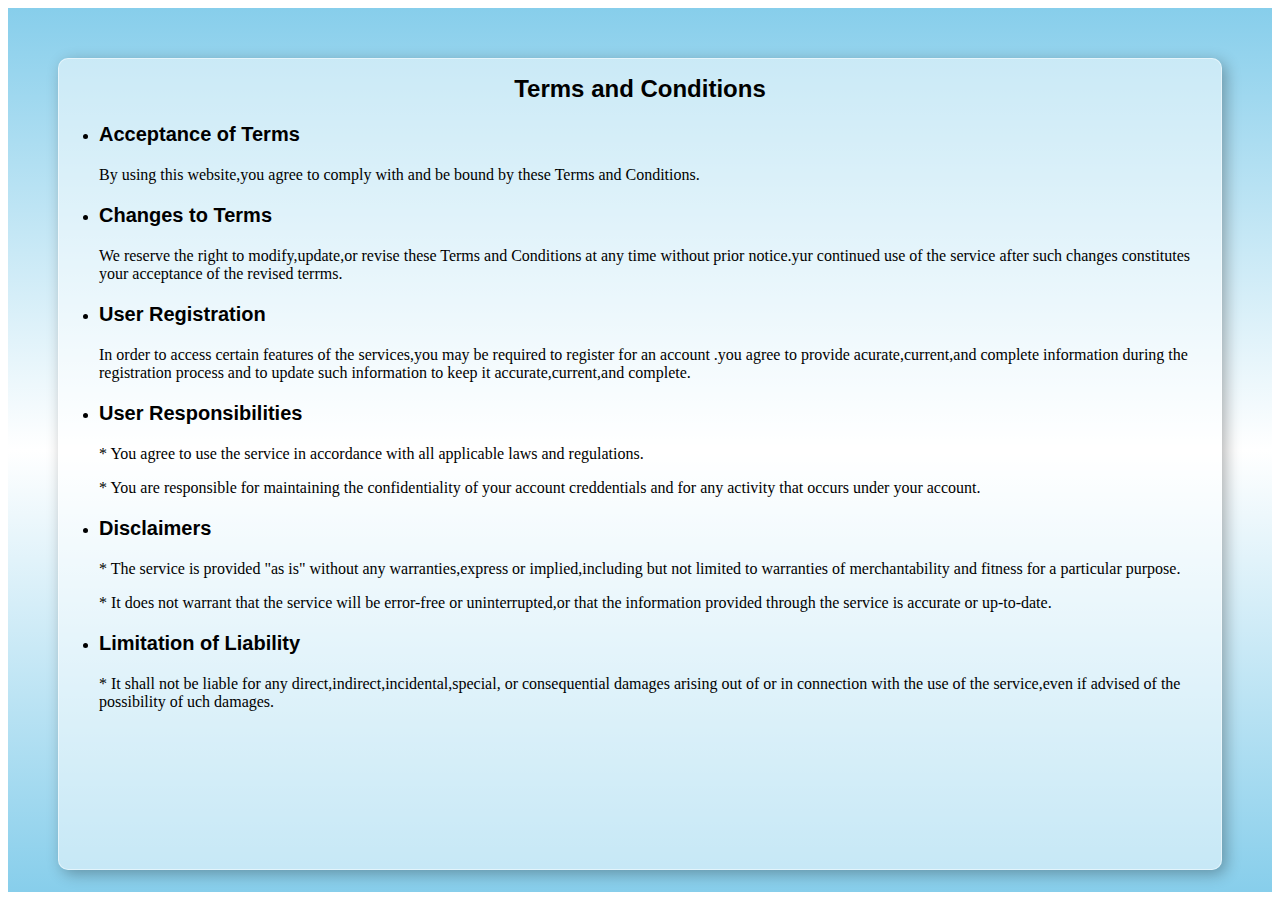
<file: tc.html>
<!DOCTTPE html>
<html lang="en">
<head>
     <meta charset="UTF-8">
     <meta name="viewport" content="width=device-width",initial-scale=1.0">
     <title>Terms and Conditions</title>
     <style>
       h1{
              font-size: x-large;
    font-family: Arial, Helvetica, sans-serif;
    font-style: normal;
    text-decoration:20px;
    text-align: center;
       }
       ul li h3{
              font-size: 20px;
              font-family: Arial, Helvetica, sans-serif;
              font-style: normal;
       }
       div.terms{
              background-color:rgba(255,255,255,0.5);
    width: 1400px;
    font-size: 16px;
    border-radius: 10px;
    border: 1px solid rgba(255,255,255,0.5);
    box-shadow: 4px 4px 15px rgba(0,0,0,0.3);
    color: black;
    height: 90vh;
    margin: 50px;
    margin-top: 50px;
       }
       div.main3{
              
              display:flex;
        width: 100%;
        height: 100%;
        background-image: linear-gradient(skyblue,white,skyblue);
       }
     </style>
</head>
<body>
       <div class="main3">
              <div class="terms">
     <header>
         <h1>Terms and Conditions</h1>
     </header>
     <ul>
     <section>
          <li> <h3>Acceptance of Terms</h3>
           <p>By using this website,you agree to comply with and be bound by these Terms and Conditions.</p></li>
    </section>

    <section>
       <li>   <h3>Changes to Terms</h3>
           <p>We reserve the right to modify,update,or revise these Terms and Conditions at any time without prior notice.yur continued use of the service after such changes constitutes your acceptance of the revised terrms.</p></li>
    </section>

    <section>
       <li> <h3>User Registration</h3>
           <p>In order to access certain features of the services,you may be required to register for an account .you agree to provide acurate,current,and complete information during the registration process and to update such information to keep it accurate,current,and complete.</p></li>
   </section>
  
   <section>
       <li>  <h3>User Responsibilities</h3>
       
          <p>* You agree to use the service in accordance with all applicable laws and regulations.</p>
          <p>* You are responsible for maintaining the confidentiality of your account creddentials and for any activity that occurs under your account.</p></li>
   </section>

   <section>
       <li><h3>Disclaimers</h3>
          <p>* The service is provided "as is" without any warranties,express or implied,including but not limited to warranties of merchantability and fitness for a particular purpose.</p>
          <p>* It does not warrant that the service will be error-free or uninterrupted,or that the information provided through the service is accurate or up-to-date.</p></li>
    </section>

    <section>
       <li><h3>Limitation of Liability</h3>
           <p>* It shall not be liable for any direct,indirect,incidental,special, or consequential damages arising out of or in connection with the use of the service,even if advised of the possibility of uch damages.</p></li>
    </section>

    

    
            </ul>
            </div>
            </div>
 </body>
 </html>
</file>
